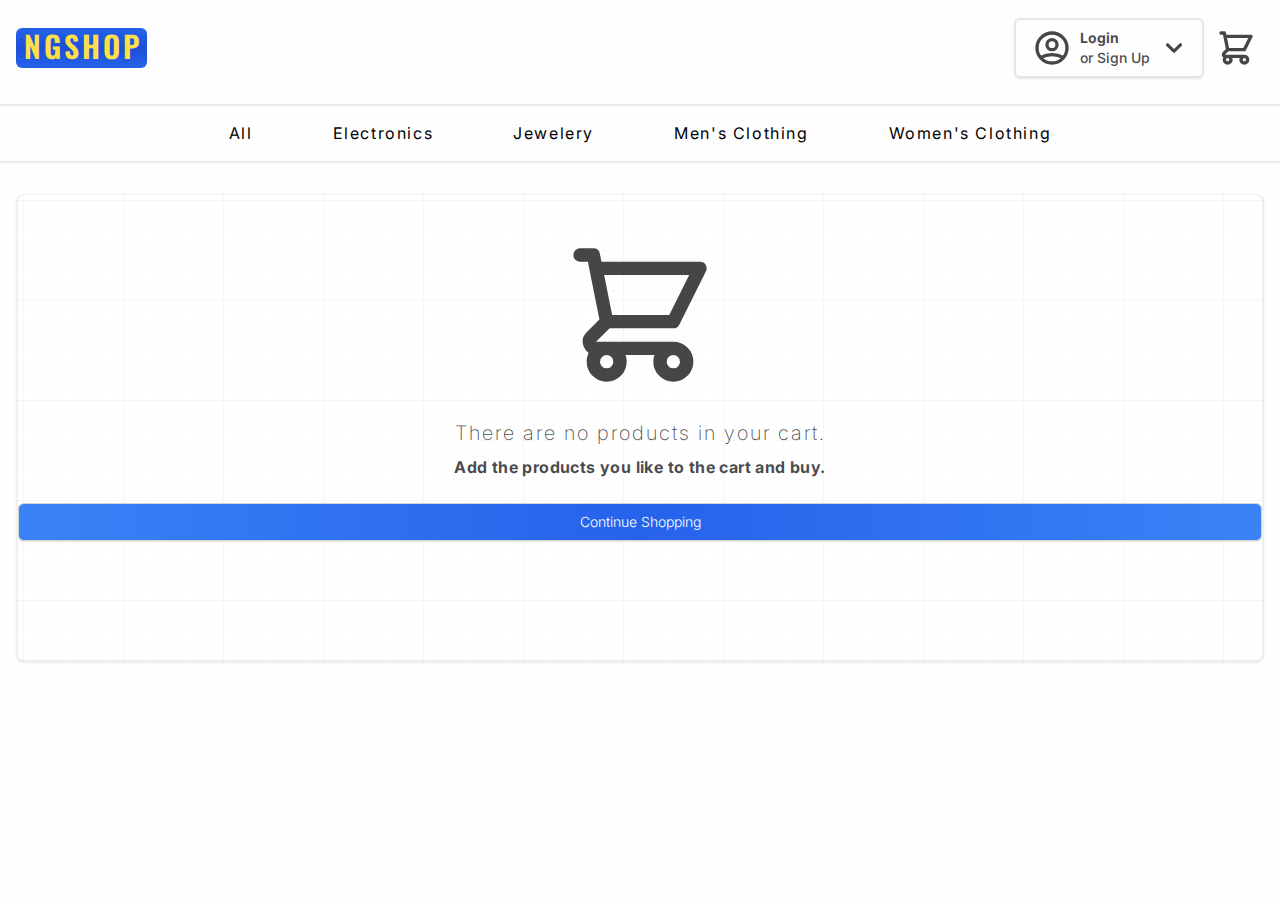
<file: empty-cart.html>
<html lang="en">

<head>
    <meta charset="utf-8">
    <link rel="icon" href="/favicon.ico">
    <meta name="viewport" content="width=device-width,initial-scale=1">
    <meta name="theme-color" content="#000000">
    <meta name="description" content="fake implementation of fatestoreapi">
    <link rel="apple-touch-icon" href="/logo.png">
    <title>,gShop</title>
    <link href="/main.css" rel="stylesheet">
</head>

<body><noscript>You need to enable JavaScript to run this app.</noscript>
    <div id="root">
        <div class="container mx-auto">
            <nav>
                <div class="max-w-7xl mx-auto pt-4 pb-6 px-4">
                    <div class="relative flex items-center justify-between h-16">
                        <div class="absolute inset-y-0 left-0 flex items-center sm:hidden"><button
                                class="inline-flex items-center justify-center p-2" id="headlessui-disclosure-button-2"
                                type="button" aria-expanded="false"><span class="sr-only">Open main menu</span><svg
                                    xmlns="http://www.w3.org/2000/svg" fill="none" viewBox="0 0 24 24" stroke-width="2"
                                    stroke="currentColor" aria-hidden="true" class="block h-9 w-9">
                                    <path stroke-linecap="round" stroke-linejoin="round" d="M4 6h16M4 12h16M4 18h16">
                                    </path>
                                </svg></button></div>
                        <div class="flex-1 flex items-center justify-center sm:items-stretch sm:justify-start">
                            <div class="styles_logo"><a class="styles_link" href="/">
                                    <div class="styles_logoBox">
                                        <h1 class="styles_logoText">NGSHOP</h1>
                                    </div>
                                </a></div>
                            <div class="hidden sm:block sm:ml-6"></div>
                        </div>
                        <div class="inset-y-0 right-0 flex items-center pr-2 sm:static sm:inset-auto sm:ml-6 sm:pr-0">
                            <div class="ml-3 relative hidden sm:block">
                                <div class="justify-content-center mx-auto text-center">
                                    <div class="styles_menu">
                                        <div><button class="styles_menuButton" id="headlessui-menu-button-1"
                                                type="button" aria-haspopup="true" aria-expanded="false"><svg
                                                    xmlns="http://www.w3.org/2000/svg" fill="none" viewBox="0 0 24 24"
                                                    stroke-width="2" stroke="currentColor" aria-hidden="true"
                                                    class="styles_userCircleIcon">
                                                    <path stroke-linecap="round" stroke-linejoin="round"
                                                        d="M5.121 17.804A13.937 13.937 0 0112 16c2.5 0 4.847.655 6.879 1.804M15 10a3 3 0 11-6 0 3 3 0 016 0zm6 2a9 9 0 11-18 0 9 9 0 0118 0z">
                                                    </path>
                                                </svg>
                                                <div class="flex flex-col">
                                                    <div class="text-left"><strong>Login</strong></div>
                                                    <div>or Sign Up</div>
                                                </div><svg xmlns="http://www.w3.org/2000/svg" viewBox="0 0 20 20"
                                                    fill="currentColor" aria-hidden="true"
                                                    class="styles_chevronDownIcon">
                                                    <path fill-rule="evenodd"
                                                        d="M5.293 7.293a1 1 0 011.414 0L10 10.586l3.293-3.293a1 1 0 111.414 1.414l-4 4a1 1 0 01-1.414 0l-4-4a1 1 0 010-1.414z"
                                                        clip-rule="evenodd"></path>
                                                </svg>
                                            </button></div>
                                    </div>
                                </div>
                            </div>
                            <div class="ml-3 relative">
                                <div class="justify-content-center mx-auto text-center">
                                    <div class="styles_cartMenu"><a class="styles_cartButton"
                                            href="/cart"><svg xmlns="http://www.w3.org/2000/svg" fill="none"
                                                viewBox="0 0 24 24" stroke-width="2" stroke="currentColor"
                                                aria-hidden="true" class="styles_cartIcon">
                                                <path stroke-linecap="round" stroke-linejoin="round"
                                                    d="M3 3h2l.4 2M7 13h10l4-8H5.4M7 13L5.4 5M7 13l-2.293 2.293c-.63.63-.184 1.707.707 1.707H17m0 0a2 2 0 100 4 2 2 0 000-4zm-8 2a2 2 0 11-4 0 2 2 0 014 0z">
                                                </path>
                                            </svg>
                                            <div class="flex flex-col self-center"></div>
                                        </a></div>
                                </div>
                            </div>
                        </div>
                    </div>
                </div>
            </nav>
            <div class="bg-zinc-900/10 mx-auto h-[1.1px] shadow-sm shadow-zinc-900/10 px-12"></div>
            <nav class="styles_categoryNav">
                <div><a class="styles_categoryLink" href="/">
                        <h1 class="truncate">All</h1>
                    </a></div>
                <div><a class="styles_categoryLink" href="/electronics">
                        <h1 class="truncate">Electronics</h1>
                    </a></div>
                <div><a class="styles_categoryLink" href="/jewelery">
                        <h1 class="truncate">Jewelery</h1>
                    </a></div>
                <div><a class="styles_categoryLink" href="/men's clothing">
                        <h1 class="truncate">Men's Clothing</h1>
                    </a></div>
                <div><a class="styles_categoryLink" href="/women's clothing">
                        <h1 class="truncate">Women's Clothing</h1>
                    </a></div>
            </nav>
            <div class="bg-zinc-900/10 mx-auto h-[1px] shadow-sm shadow-zinc-900/10 px-12"></div>
            <div class="container mx-auto">
                <div>
                    <div class="flex flex-wrap max-w-7xl mx-auto my-4">
                        <div class="w-full sm:w-2/2 md:w-2/2 xl:w-5/5 p-4 h-[500px] my-auto">
                            <div class="styles_cardBg"><svg xmlns="http://www.w3.org/2000/svg" fill="none"
                                    viewBox="0 0 24 24" stroke-width="2" stroke="currentColor" aria-hidden="true"
                                    class="h-40 w-40 mx-auto mt-10">
                                    <path stroke-linecap="round" stroke-linejoin="round"
                                        d="M3 3h2l.4 2M7 13h10l4-8H5.4M7 13L5.4 5M7 13l-2.293 2.293c-.63.63-.184 1.707.707 1.707H17m0 0a2 2 0 100 4 2 2 0 000-4zm-8 2a2 2 0 11-4 0 2 2 0 014 0z">
                                    </path>
                                </svg>
                                <p class="text-xl font-extralight tracking-widest text-center pt-6">There are no
                                    products in your cart.</p>
                                <p class="text-center mt-2 font-bold tracking-wide">Add the products you like to the
                                    cart and buy.</p><a href="/">
                                    <div class="styles_continueButton"><button class="styles_button">
                                            <div class="flex flex-col self-center"><span
                                                    class="styles_buttonText">Continue Shopping</span></div>
                                        </button></div>
                                </a>
                            </div>
                        </div>
                    </div>
                </div>
            </div>
        </div>
    </div>
</body>

</html>
</file>
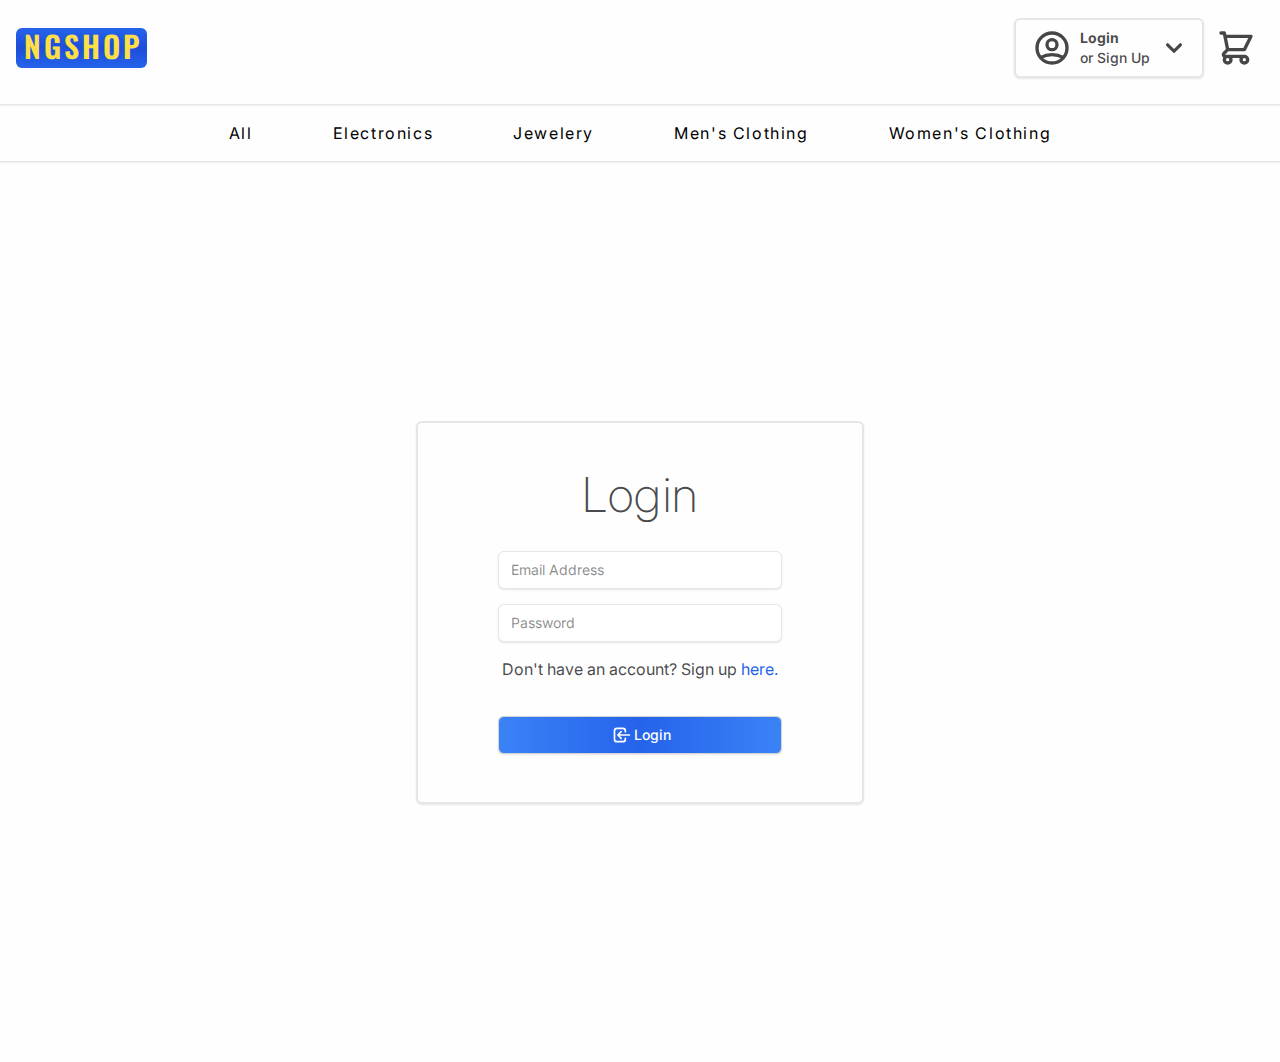
<file: login.html>
<html lang="en">

<head>
    <meta charset="utf-8">
    <link rel="icon" href="/favicon.ico">
    <meta name="viewport" content="width=device-width,initial-scale=1">
    <meta name="theme-color" content="#000000">
    <meta name="description" content="fake implementation of fatestoreapi">
    <link rel="apple-touch-icon" href="/logo.png">
    <title>ngshop</title>
    <link href="/main.css" rel="stylesheet">
</head>

<body><noscript>You need to enable JavaScript to run this app.</noscript>
    <div id="root">
        <div class="container mx-auto">
            <nav>
                <div class="max-w-7xl mx-auto pt-4 pb-6 px-4">
                    <div class="relative flex items-center justify-between h-16">
                        <div class="absolute inset-y-0 left-0 flex items-center sm:hidden"><button
                                class="inline-flex items-center justify-center p-2" id="headlessui-disclosure-button-2"
                                type="button" aria-expanded="false"><span class="sr-only">Open main menu</span><svg
                                    xmlns="http://www.w3.org/2000/svg" fill="none" viewBox="0 0 24 24" stroke-width="2"
                                    stroke="currentColor" aria-hidden="true" class="block h-9 w-9">
                                    <path stroke-linecap="round" stroke-linejoin="round" d="M4 6h16M4 12h16M4 18h16">
                                    </path>
                                </svg></button></div>
                        <div class="flex-1 flex items-center justify-center sm:items-stretch sm:justify-start">
                            <div class="styles_logo"><a class="styles_link" href="/">
                                    <div class="styles_logoBox">
                                        <h1 class="styles_logoText">NGSHOP</h1>
                                    </div>
                                </a></div>
                            <div class="hidden sm:block sm:ml-6"></div>
                        </div>
                        <div class="inset-y-0 right-0 flex items-center pr-2 sm:static sm:inset-auto sm:ml-6 sm:pr-0">
                            <div class="ml-3 relative hidden sm:block">
                                <div class="justify-content-center mx-auto text-center">
                                    <div class="styles_menu">
                                        <div><button class="styles_menuButton" id="headlessui-menu-button-1"
                                                type="button" aria-haspopup="true" aria-expanded="false"><svg
                                                    xmlns="http://www.w3.org/2000/svg" fill="none" viewBox="0 0 24 24"
                                                    stroke-width="2" stroke="currentColor" aria-hidden="true"
                                                    class="styles_userCircleIcon">
                                                    <path stroke-linecap="round" stroke-linejoin="round"
                                                        d="M5.121 17.804A13.937 13.937 0 0112 16c2.5 0 4.847.655 6.879 1.804M15 10a3 3 0 11-6 0 3 3 0 016 0zm6 2a9 9 0 11-18 0 9 9 0 0118 0z">
                                                    </path>
                                                </svg>
                                                <div class="flex flex-col">
                                                    <div class="text-left"><strong>Login</strong></div>
                                                    <div>or Sign Up</div>
                                                </div><svg xmlns="http://www.w3.org/2000/svg" viewBox="0 0 20 20"
                                                    fill="currentColor" aria-hidden="true"
                                                    class="styles_chevronDownIcon">
                                                    <path fill-rule="evenodd"
                                                        d="M5.293 7.293a1 1 0 011.414 0L10 10.586l3.293-3.293a1 1 0 111.414 1.414l-4 4a1 1 0 01-1.414 0l-4-4a1 1 0 010-1.414z"
                                                        clip-rule="evenodd"></path>
                                                </svg>
                                            </button></div>
                                    </div>
                                </div>
                            </div>
                            <div class="ml-3 relative">
                                <div class="justify-content-center mx-auto text-center">
                                    <div class="styles_cartMenu"><a class="styles_cartButton"
                                            href="/cart"><svg xmlns="http://www.w3.org/2000/svg" fill="none"
                                                viewBox="0 0 24 24" stroke-width="2" stroke="currentColor"
                                                aria-hidden="true" class="styles_cartIcon">
                                                <path stroke-linecap="round" stroke-linejoin="round"
                                                    d="M3 3h2l.4 2M7 13h10l4-8H5.4M7 13L5.4 5M7 13l-2.293 2.293c-.63.63-.184 1.707.707 1.707H17m0 0a2 2 0 100 4 2 2 0 000-4zm-8 2a2 2 0 11-4 0 2 2 0 014 0z">
                                                </path>
                                            </svg>
                                            <div class="flex flex-col self-center"></div>
                                        </a></div>
                                </div>
                            </div>
                        </div>
                    </div>
                </div>
            </nav>
            <div class="bg-zinc-900/10 mx-auto h-[1.1px] shadow-sm shadow-zinc-900/10 px-12"></div>
            <nav class="styles_categoryNav">
                <div><a class="styles_categoryLink" href="/">
                        <h1 class="truncate">All</h1>
                    </a></div>
                <div><a class="styles_categoryLink" href="/electronics">
                        <h1 class="truncate">Electronics</h1>
                    </a></div>
                <div><a class="styles_categoryLink" href="/jewelery">
                        <h1 class="truncate">Jewelery</h1>
                    </a></div>
                <div><a class="styles_categoryLink" href="/men's clothing">
                        <h1 class="truncate">Men's Clothing</h1>
                    </a></div>
                <div><a class="styles_categoryLink" href="/women's clothing">
                        <h1 class="truncate">Women's Clothing</h1>
                    </a></div>
            </nav>
            <div class="bg-zinc-900/10 mx-auto h-[1px] shadow-sm shadow-zinc-900/10 px-12"></div>
            <div class="container mx-auto">
                <div class="styles_formGroupContainer">
                    <div class="styles_formGroup">
                        <div>
                            <h2 class="styles_title">Login</h2>
                        </div>
                        <form autocomplete="off" class="styles_signInForm">
                            <div class="styles_inputGroup">
                                <div><label class="sr-only">Email</label><input type="email" name="email" class="styles_input"
                                        placeholder="Email Address" required></div>
                                <div><label class="sr-only">Password</label><input type="Password" name="password" required
                                        class="styles_input" placeholder="Password"></div>
                                <div class="styles_linkBox">
                                    <div class="styles_linkDiv"><span>Don't have an account? Sign up <a
                                                class="text-blue-600 hover:underline" href="/signup"> here.</a></span>
                                    </div>
                                </div>
                                <div class="text-center"><button type="submit" class="styles_button"><svg
                                            xmlns="http://www.w3.org/2000/svg" fill="none" viewBox="0 0 24 24"
                                            stroke-width="2" stroke="currentColor" aria-hidden="true"
                                            class="my-auto h-5 w-6" aria1-hidden="true">
                                            <path stroke-linecap="round" stroke-linejoin="round"
                                                d="M11 16l-4-4m0 0l4-4m-4 4h14m-5 4v1a3 3 0 01-3 3H6a3 3 0 01-3-3V7a3 3 0 013-3h7a3 3 0 013 3v1">
                                            </path>
                                        </svg>Login</button></div>
                            </div>
                        </form>
                    </div>
                </div>
            </div>
        </div>
    </div>
</body>

</html>
</file>
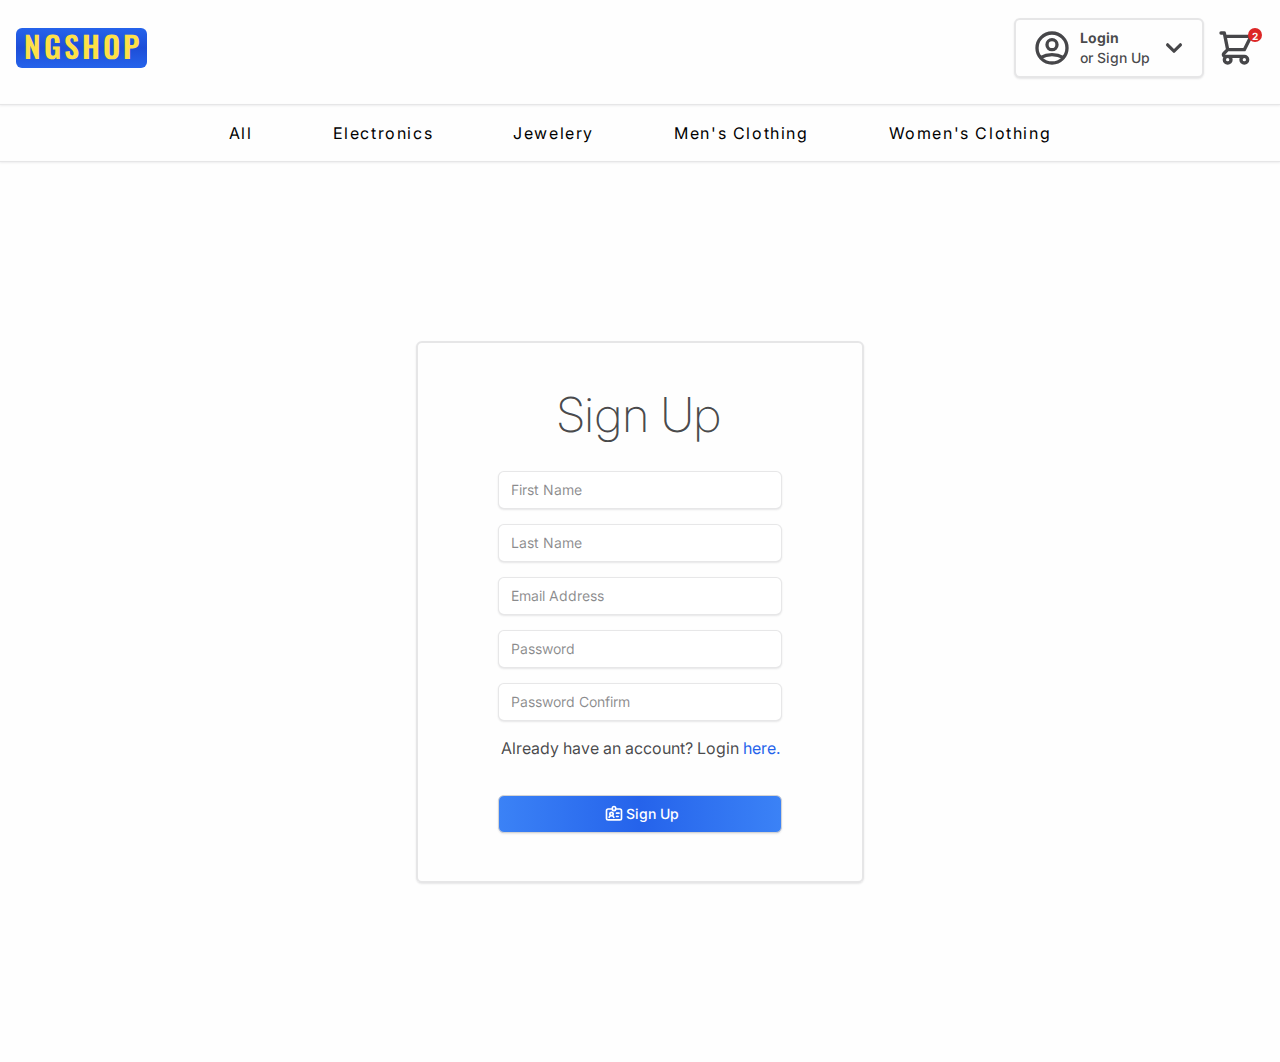
<file: signup.html>
<html lang="en">

<head>
    <meta charset="utf-8">
    <link rel="icon" href="/favicon.ico">
    <meta name="viewport" content="width=device-width,initial-scale=1">
    <meta name="theme-color" content="#000000">
    <meta name="description" content="fake implementation of fatestoreapi">
    <link rel="apple-touch-icon" href="/logo.png">
    <title>ngShop</title>
    <link href="/main.css" rel="stylesheet">
</head>

<body><noscript>You need to enable JavaScript to run this app.</noscript>
    <div id="root">
        <div class="container mx-auto">
            <nav>
                <div class="max-w-7xl mx-auto pt-4 pb-6 px-4">
                    <div class="relative flex items-center justify-between h-16">
                        <div class="absolute inset-y-0 left-0 flex items-center sm:hidden"><button
                                class="inline-flex items-center justify-center p-2" id="headlessui-disclosure-button-2"
                                type="button" aria-expanded="false"><span class="sr-only">Open main menu</span><svg
                                    xmlns="http://www.w3.org/2000/svg" fill="none" viewBox="0 0 24 24" stroke-width="2"
                                    stroke="currentColor" aria-hidden="true" class="block h-9 w-9">
                                    <path stroke-linecap="round" stroke-linejoin="round" d="M4 6h16M4 12h16M4 18h16">
                                    </path>
                                </svg></button></div>
                        <div class="flex-1 flex items-center justify-center sm:items-stretch sm:justify-start">
                            <div class="styles_logo"><a class="styles_link" href="/">
                                    <div class="styles_logoBox">
                                        <h1 class="styles_logoText">NGSHOP</h1>
                                    </div>
                                </a></div>
                            <div class="hidden sm:block sm:ml-6"></div>
                        </div>
                        <div class="inset-y-0 right-0 flex items-center pr-2 sm:static sm:inset-auto sm:ml-6 sm:pr-0">
                            <div class="ml-3 relative hidden sm:block">
                                <div class="justify-content-center mx-auto text-center">
                                    <div class="styles_menu">
                                        <div><button class="styles_menuButton" id="headlessui-menu-button-1"
                                                type="button" aria-haspopup="true" aria-expanded="false"><svg
                                                    xmlns="http://www.w3.org/2000/svg" fill="none" viewBox="0 0 24 24"
                                                    stroke-width="2" stroke="currentColor" aria-hidden="true"
                                                    class="styles_userCircleIcon">
                                                    <path stroke-linecap="round" stroke-linejoin="round"
                                                        d="M5.121 17.804A13.937 13.937 0 0112 16c2.5 0 4.847.655 6.879 1.804M15 10a3 3 0 11-6 0 3 3 0 016 0zm6 2a9 9 0 11-18 0 9 9 0 0118 0z">
                                                    </path>
                                                </svg>
                                                <div class="flex flex-col">
                                                    <div class="text-left"><strong>Login</strong></div>
                                                    <div>or Sign Up</div>
                                                </div><svg xmlns="http://www.w3.org/2000/svg" viewBox="0 0 20 20"
                                                    fill="currentColor" aria-hidden="true"
                                                    class="styles_chevronDownIcon">
                                                    <path fill-rule="evenodd"
                                                        d="M5.293 7.293a1 1 0 011.414 0L10 10.586l3.293-3.293a1 1 0 111.414 1.414l-4 4a1 1 0 01-1.414 0l-4-4a1 1 0 010-1.414z"
                                                        clip-rule="evenodd"></path>
                                                </svg>
                                            </button></div>
                                    </div>
                                </div>
                            </div>
                            <div class="ml-3 relative">
                                <div class="justify-content-center mx-auto text-center">
                                    <div class="styles_cartMenu"><a class="styles_cartButton"
                                            href="/cart.html"><svg xmlns="http://www.w3.org/2000/svg" fill="none"
                                                viewBox="0 0 24 24" stroke-width="2" stroke="currentColor"
                                                aria-hidden="true" class="styles_cartIcon">
                                                <path stroke-linecap="round" stroke-linejoin="round"
                                                    d="M3 3h2l.4 2M7 13h10l4-8H5.4M7 13L5.4 5M7 13l-2.293 2.293c-.63.63-.184 1.707.707 1.707H17m0 0a2 2 0 100 4 2 2 0 000-4zm-8 2a2 2 0 11-4 0 2 2 0 014 0z">
                                                </path>
                                            </svg>
                                            <div class="flex flex-col self-center"><span
                                                    class="styles_cartCount">2</span></div>
                                        </a></div>
                                </div>
                            </div>
                        </div>
                    </div>
                </div>
            </nav>
            <div class="bg-zinc-900/10 mx-auto h-[1.1px] shadow-sm shadow-zinc-900/10 px-12"></div>
            <nav class="styles_categoryNav">
                <div><a class="styles_categoryLink" href="/">
                        <h1 class="truncate">All</h1>
                    </a></div>
                <div><a class="styles_categoryLink" href="/electronics">
                        <h1 class="truncate">Electronics</h1>
                    </a></div>
                <div><a class="styles_categoryLink" href="/jewelery">
                        <h1 class="truncate">Jewelery</h1>
                    </a></div>
                <div><a class="styles_categoryLink" href="/men's clothing">
                        <h1 class="truncate">Men's Clothing</h1>
                    </a></div>
                <div><a class="styles_categoryLink" href="/women's clothing">
                        <h1 class="truncate">Women's Clothing</h1>
                    </a></div>
            </nav>
            <div class="bg-zinc-900/10 mx-auto h-[1px] shadow-sm shadow-zinc-900/10 px-12"></div>
            <div class="container mx-auto">
                <div class="styles_formGroupContainer">
                    <div class="styles_formGroup">
                        <div>
                            <h2 class="styles_title">Sign Up</h2>
                        </div>
                        <form autocomplete="off" class="styles_signUpForm">
                            <div class="styles_inputGroup">
                                <div><label class="sr-only">First Name</label><input type="text"
                                        class="styles_input" name="firstName" placeholder="First Name" value="">
                                </div>
                                <div><label class="sr-only">Last Name</label><input type="text"
                                        class="styles_input" name="lastName" placeholder="Last Name" value="">
                                </div>
                                <div><label class="sr-only">Email</label><input type="email" class="styles_input"
                                        name="email" placeholder="Email Address" value=""></div>
                                <div><label class="sr-only">Password</label><input type="Password"
                                        class="styles_input" name="password" placeholder="Password" value="">
                                </div>
                                <div><label class="sr-only">Password Confirm</label><input type="Password"
                                        class="styles_input" name="passwordConfirm"
                                        placeholder="Password Confirm" value=""></div>
                                <div class="styles_linkBox">
                                    <div class="styles_linkDiv"><span>Already have an account? Login <a
                                                class="text-blue-600 hover:underline" href="/signin"> here.</a></span>
                                    </div>
                                </div>
                                <div class="text-center"><button type="submit" class="styles_button"><svg
                                            xmlns="http://www.w3.org/2000/svg" fill="none" viewBox="0 0 24 24"
                                            stroke-width="2" stroke="currentColor" aria-hidden="true"
                                            class="my-auto h-5 w-6" aria1-hidden="true">
                                            <path stroke-linecap="round" stroke-linejoin="round"
                                                d="M10 6H5a2 2 0 00-2 2v9a2 2 0 002 2h14a2 2 0 002-2V8a2 2 0 00-2-2h-5m-4 0V5a2 2 0 114 0v1m-4 0a2 2 0 104 0m-5 8a2 2 0 100-4 2 2 0 000 4zm0 0c1.306 0 2.417.835 2.83 2M9 14a3.001 3.001 0 00-2.83 2M15 11h3m-3 4h2">
                                            </path>
                                        </svg>Sign Up</button></div>
                            </div>
                        </form>
                    </div>
                </div>
            </div>
        </div>
    </div>
</body>

</html>
</file>
<file: main.css>
@import url(https://fonts.googleapis.com/css2?family=Inter:wght@100;200;300;400;500;600;700;800;900&display=swap);@import url(https://fonts.googleapis.com/css2?family=Oswald:wght@700&display=swap); /*
! tailwindcss v3.0.23 | MIT License | https://tailwindcss.com
*/
*,:after,:before {
    border: 0 solid #e5e7eb;
    box-sizing: border-box
}

:after,:before {
    --tw-content: ""
}

html {
    -webkit-text-size-adjust: 100%;
    font-family: ui-sans-serif,system-ui,-apple-system,BlinkMacSystemFont,Segoe UI,Roboto,Helvetica Neue,Arial,Noto Sans,sans-serif,Apple Color Emoji,Segoe UI Emoji,Segoe UI Symbol,Noto Color Emoji;
    line-height: 1.5;
    tab-size: 4
}

body {
    line-height: inherit;
    margin: 0
}

hr {
    border-top-width: 1px;
    color: inherit;
    height: 0
}

abbr:where([title]) {
    -webkit-text-decoration: underline dotted;
    text-decoration: underline dotted
}

h1,h2,h3,h4,h5,h6 {
    font-size: inherit;
    font-weight: inherit
}

a {
    color: inherit;
    text-decoration: inherit
}

b,strong {
    font-weight: bolder
}

code,kbd,pre,samp {
    font-family: ui-monospace,SFMono-Regular,Menlo,Monaco,Consolas,Liberation Mono,Courier New,monospace;
    font-size: 1em
}

small {
    font-size: 80%
}

sub,sup {
    font-size: 75%;
    line-height: 0;
    position: relative;
    vertical-align: baseline
}

sub {
    bottom: -.25em
}

sup {
    top: -.5em
}

table {
    border-collapse: collapse;
    border-color: inherit;
    text-indent: 0
}

button,input,optgroup,select,textarea {
    color: inherit;
    font-family: inherit;
    font-size: 100%;
    line-height: inherit;
    margin: 0;
    padding: 0
}

button,select {
    text-transform: none
}

[type=button],[type=reset],[type=submit],button {
    -webkit-appearance: button;
    background-color: transparent;
    background-image: none
}

:-moz-focusring {
    outline: auto
}

:-moz-ui-invalid {
    box-shadow: none
}

progress {
    vertical-align: baseline
}

::-webkit-inner-spin-button,::-webkit-outer-spin-button {
    height: auto
}

[type=search] {
    -webkit-appearance: textfield;
    outline-offset: -2px
}

::-webkit-search-decoration {
    -webkit-appearance: none
}

::-webkit-file-upload-button {
    -webkit-appearance: button;
    font: inherit
}

summary {
    display: list-item
}

blockquote,dd,dl,figure,h1,h2,h3,h4,h5,h6,hr,p,pre {
    margin: 0
}

fieldset {
    margin: 0
}

fieldset,legend {
    padding: 0
}

menu,ol,ul {
    list-style: none;
    margin: 0;
    padding: 0
}

textarea {
    resize: vertical
}

input::-webkit-input-placeholder,textarea::-webkit-input-placeholder {
    color: #9ca3af;
    opacity: 1
}

input:-ms-input-placeholder,textarea:-ms-input-placeholder {
    color: #9ca3af;
    opacity: 1
}

input::placeholder,textarea::placeholder {
    color: #9ca3af;
    opacity: 1
}

[role=button],button {
    cursor: pointer
}

:disabled {
    cursor: default
}

audio,canvas,embed,iframe,img,object,svg,video {
    display: block;
    vertical-align: middle
}

img,video {
    height: auto;
    max-width: 100%
}

[hidden] {
    display: none
}

*,:after,:before {
    --tw-translate-x: 0;
    --tw-translate-y: 0;
    --tw-rotate: 0;
    --tw-skew-x: 0;
    --tw-skew-y: 0;
    --tw-scale-x: 1;
    --tw-scale-y: 1;
    --tw-pan-x: ;
    --tw-pan-y: ;
    --tw-pinch-zoom: ;
    --tw-scroll-snap-strictness: proximity;
    --tw-ordinal: ;
    --tw-slashed-zero: ;
    --tw-numeric-figure: ;
    --tw-numeric-spacing: ;
    --tw-numeric-fraction: ;
    --tw-ring-inset: ;
    --tw-ring-offset-width: 0px;
    --tw-ring-offset-color: #fff;
    --tw-ring-color: rgba(59,130,246,.5);
    --tw-ring-offset-shadow: 0 0 #0000;
    --tw-ring-shadow: 0 0 #0000;
    --tw-shadow: 0 0 #0000;
    --tw-shadow-colored: 0 0 #0000;
    --tw-blur: ;
    --tw-brightness: ;
    --tw-contrast: ;
    --tw-grayscale: ;
    --tw-hue-rotate: ;
    --tw-invert: ;
    --tw-saturate: ;
    --tw-sepia: ;
    --tw-drop-shadow: ;
    --tw-backdrop-blur: ;
    --tw-backdrop-brightness: ;
    --tw-backdrop-contrast: ;
    --tw-backdrop-grayscale: ;
    --tw-backdrop-hue-rotate: ;
    --tw-backdrop-invert: ;
    --tw-backdrop-opacity: ;
    --tw-backdrop-saturate: ;
    --tw-backdrop-sepia:
}

.container {
    width: 100%
}

@media (min-width: 640px) {
    .container {
        max-width:640px
    }
}

@media (min-width: 768px) {
    .container {
        max-width:768px
    }
}

@media (min-width: 1024px) {
    .container {
        max-width:1024px
    }
}

@media (min-width: 1280px) {
    .container {
        max-width:1280px
    }
}

@media (min-width: 1536px) {
    .container {
        max-width:1536px
    }
}

.sr-only {
    clip: rect(0,0,0,0);
    border-width: 0;
    height: 1px;
    margin: -1px;
    overflow: hidden;
    padding: 0;
    white-space: nowrap;
    width: 1px
}

.absolute,.sr-only {
    position: absolute
}

.relative {
    position: relative
}

.inset-y-0 {
    bottom: 0;
    top: 0
}

.left-0 {
    left: 0
}

.right-0 {
    right: 0
}

.m-4 {
    margin: 1rem
}

.mx-auto {
    margin-left: auto;
    margin-right: auto
}

.my-auto {
    margin-bottom: auto;
    margin-top: auto
}

.my-4 {
    margin-bottom: 1rem;
    margin-top: 1rem
}

.my-2 {
    margin-bottom: .5rem;
    margin-top: .5rem
}

.mr-2 {
    margin-right: .5rem
}

.ml-1 {
    margin-left: .25rem
}

.mt-0\.5 {
    margin-top: .125rem
}

.mt-0 {
    margin-top: 0
}

.ml-3 {
    margin-left: .75rem
}

.mt-10 {
    margin-top: 2.5rem
}

.mt-2 {
    margin-top: .5rem
}

.ml-2 {
    margin-left: .5rem
}

.mt-auto {
    margin-top: auto
}

.mb-4 {
    margin-bottom: 1rem
}

.ml-auto {
    margin-left: auto
}

.mb-1 {
    margin-bottom: .25rem
}

.block {
    display: block
}

.inline-block {
    display: inline-block
}

.flex {
    display: flex
}

.inline-flex {
    display: inline-flex
}

.hidden {
    display: none
}

.h-5 {
    height: 1.25rem
}

.h-16 {
    height: 4rem
}

.h-9 {
    height: 2.25rem
}

.h-\[1\.1px\] {
    height: 1.1px
}

.h-\[1px\] {
    height: 1px
}

.h-\[500px\] {
    height: 500px
}

.h-40 {
    height: 10rem
}

.h-48 {
    height: 12rem
}

.h-full {
    height: 100%
}

.w-5 {
    width: 1.25rem
}

.w-9 {
    width: 2.25rem
}

.w-full {
    width: 100%
}

.w-40 {
    width: 10rem
}

.w-32 {
    width: 8rem
}

.w-6 {
    width: 1.5rem
}

.max-w-7xl {
    max-width: 80rem
}

.flex-1 {
    flex: 1 1
}

.scale-95 {
    --tw-scale-x: .95;
    --tw-scale-y: .95
}

.scale-100,.scale-95 {
    -webkit-transform: translate(var(--tw-translate-x),var(--tw-translate-y)) rotate(var(--tw-rotate)) skewX(var(--tw-skew-x)) skewY(var(--tw-skew-y)) scaleX(var(--tw-scale-x)) scaleY(var(--tw-scale-y));
    transform: translate(var(--tw-translate-x),var(--tw-translate-y)) rotate(var(--tw-rotate)) skewX(var(--tw-skew-x)) skewY(var(--tw-skew-y)) scaleX(var(--tw-scale-x)) scaleY(var(--tw-scale-y))
}

.scale-100 {
    --tw-scale-x: 1;
    --tw-scale-y: 1
}

.transform {
    -webkit-transform: translate(var(--tw-translate-x),var(--tw-translate-y)) rotate(var(--tw-rotate)) skewX(var(--tw-skew-x)) skewY(var(--tw-skew-y)) scaleX(var(--tw-scale-x)) scaleY(var(--tw-scale-y));
    transform: translate(var(--tw-translate-x),var(--tw-translate-y)) rotate(var(--tw-rotate)) skewX(var(--tw-skew-x)) skewY(var(--tw-skew-y)) scaleX(var(--tw-scale-x)) scaleY(var(--tw-scale-y))
}

.flex-row {
    flex-direction: row
}

.flex-col {
    flex-direction: column
}

.flex-wrap {
    flex-wrap: wrap
}

.items-center {
    align-items: center
}

.justify-center {
    justify-content: center
}

.justify-between {
    justify-content: space-between
}

.self-center {
    align-self: center
}

.truncate {
    overflow: hidden;
    text-overflow: ellipsis;
    white-space: nowrap
}

.border-b-2 {
    border-bottom-width: 2px
}

.border-zinc-900\/10 {
    border-color: rgba(24,24,27,.1)
}

.bg-zinc-900\/10 {
    background-color: rgba(24,24,27,.1)
}

.bg-zinc-400\/10 {
    background-color: hsla(240,5%,65%,.1)
}

.object-contain {
    object-fit: contain
}

.p-2 {
    padding: .5rem
}

.p-4 {
    padding: 1rem
}

.px-4 {
    padding-left: 1rem;
    padding-right: 1rem
}

.px-12 {
    padding-left: 3rem;
    padding-right: 3rem
}

.px-2 {
    padding-left: .5rem;
    padding-right: .5rem
}

.py-2 {
    padding-bottom: .5rem;
    padding-top: .5rem
}

.pt-4 {
    padding-top: 1rem
}

.pb-6 {
    padding-bottom: 1.5rem
}

.pr-2 {
    padding-right: .5rem
}

.pt-6 {
    padding-top: 1.5rem
}

.text-left {
    text-align: left
}

.text-center {
    text-align: center
}

.align-middle {
    vertical-align: middle
}

.text-xs {
    font-size: .75rem;
    line-height: 1rem
}

.text-xl {
    font-size: 1.25rem;
    line-height: 1.75rem
}

.text-sm {
    font-size: .875rem;
    line-height: 1.25rem
}

.text-2xl {
    font-size: 1.5rem;
    line-height: 2rem
}

.font-light {
    font-weight: 300
}

.font-extralight {
    font-weight: 200
}

.font-bold {
    font-weight: 700
}

.font-semibold {
    font-weight: 600
}

.font-normal {
    font-weight: 400
}

.font-medium {
    font-weight: 500
}

.tracking-widest {
    letter-spacing: .1em
}

.tracking-wide {
    letter-spacing: .025em
}

.tracking-tight {
    letter-spacing: -.025em
}

.text-zinc-900 {
    --tw-text-opacity: 1;
    color: rgb(24 24 27/var(--tw-text-opacity))
}

.text-red-500 {
    --tw-text-opacity: 1;
    color: rgb(239 68 68/var(--tw-text-opacity))
}

.text-gray-900 {
    --tw-text-opacity: 1;
    color: rgb(17 24 39/var(--tw-text-opacity))
}

.text-zinc-900\/80 {
    color: rgba(24,24,27,.8)
}

.text-blue-600 {
    --tw-text-opacity: 1;
    color: rgb(37 99 235/var(--tw-text-opacity))
}

.opacity-0 {
    opacity: 0
}

.opacity-100 {
    opacity: 1
}

.shadow-sm {
    --tw-shadow: 0 1px 2px 0 rgba(0,0,0,.05);
    --tw-shadow-colored: 0 1px 2px 0 var(--tw-shadow-color);
    box-shadow: 0 0 #0000,0 0 #0000,var(--tw-shadow);
    box-shadow: var(--tw-ring-offset-shadow,0 0 #0000),var(--tw-ring-shadow,0 0 #0000),var(--tw-shadow)
}

.shadow-zinc-900\/10 {
    --tw-shadow-color: rgba(24,24,27,.1);
    --tw-shadow: var(--tw-shadow-colored)
}

.filter {
    -webkit-filter: var(--tw-blur) var(--tw-brightness) var(--tw-contrast) var(--tw-grayscale) var(--tw-hue-rotate) var(--tw-invert) var(--tw-saturate) var(--tw-sepia) var(--tw-drop-shadow);
    filter: var(--tw-blur) var(--tw-brightness) var(--tw-contrast) var(--tw-grayscale) var(--tw-hue-rotate) var(--tw-invert) var(--tw-saturate) var(--tw-sepia) var(--tw-drop-shadow)
}

.transition {
    transition-duration: .15s;
    transition-property: color,background-color,border-color,fill,stroke,opacity,box-shadow,-webkit-text-decoration-color,-webkit-transform,-webkit-filter,-webkit-backdrop-filter;
    transition-property: color,background-color,border-color,text-decoration-color,fill,stroke,opacity,box-shadow,transform,filter,backdrop-filter;
    transition-property: color,background-color,border-color,text-decoration-color,fill,stroke,opacity,box-shadow,transform,filter,backdrop-filter,-webkit-text-decoration-color,-webkit-transform,-webkit-filter,-webkit-backdrop-filter;
    transition-timing-function: cubic-bezier(.4,0,.2,1)
}

.duration-100 {
    transition-duration: .1s
}

.duration-75 {
    transition-duration: 75ms
}

.ease-out {
    transition-timing-function: cubic-bezier(0,0,.2,1)
}

.ease-in {
    transition-timing-function: cubic-bezier(.4,0,1,1)
}

body {
    background-color: hsla(0,0%,98%,.1);
    color: rgba(24,24,27,.8);
    font-family: Inter,sans-serif
}

.hover\:text-blue-600:hover {
    --tw-text-opacity: 1;
    color: rgb(37 99 235/var(--tw-text-opacity))
}

.hover\:text-red-500:hover {
    --tw-text-opacity: 1;
    color: rgb(239 68 68/var(--tw-text-opacity))
}

.hover\:underline:hover {
    -webkit-text-decoration-line: underline;
    text-decoration-line: underline
}

@media (min-width: 640px) {
    .sm\:static {
        position:static
    }

    .sm\:inset-auto {
        bottom: auto;
        left: auto;
        right: auto;
        top: auto
    }

    .sm\:ml-6 {
        margin-left: 1.5rem
    }

    .sm\:block {
        display: block
    }

    .sm\:hidden {
        display: none
    }

    .sm\:items-stretch {
        align-items: stretch
    }

    .sm\:justify-start {
        justify-content: flex-start
    }

    .sm\:pr-0 {
        padding-right: 0
    }
}

@media (min-width: 1024px) {
    .lg\:w-2\/3 {
        width:66.666667%
    }

    .lg\:py-6 {
        padding-bottom: 1.5rem;
        padding-top: 1.5rem
    }

    .lg\:pl-10 {
        padding-left: 2.5rem
    }
}

@media (min-width: 1280px) {
    .xl\:w-1\/5 {
        width:20%
    }
}

.styles_menu {
    position: relative;
    text-align: left;
    z-index: 40
}

@media (min-width: 1024px) {
    .styles_menu {
        display:inline-block
    }
}

.styles_menuButton {
    --tw-shadow: 0 1px 2px 0 rgba(0,0,0,.05);
    --tw-shadow-colored: 0 1px 2px 0 var(--tw-shadow-color);
    --tw-shadow-color: rgba(24,24,27,.1);
    --tw-shadow: var(--tw-shadow-colored);
    background-color: transparent;
    border-color: rgba(24,24,27,.1);
    border-radius: .375rem;
    border-width: 2px;
    box-shadow: 0 0 #0000,0 0 #0000,var(--tw-shadow);
    box-shadow: var(--tw-ring-offset-shadow,0 0 #0000),var(--tw-ring-shadow,0 0 #0000),var(--tw-shadow);
    color: rgba(24,24,27,.8);
    display: inline-flex;
    font-size: .875rem;
    font-weight: 500;
    justify-content: center;
    line-height: 1.25rem;
    padding: .5rem 1rem;
    width: 100%
}

.styles_menuButton:hover {
    background-color: hsla(240,5%,65%,.1)
}

.styles_userCircleIcon {
    height: 2.5rem;
    margin-bottom: auto;
    margin-right: .5rem;
    margin-top: auto;
    width: 2.5rem
}

.styles_chevronDownIcon {
    height: 2rem;
    margin: auto -.25rem auto .5rem;
    width: 2rem
}

.styles_menuItems {
    margin-top: .5rem;
    position: absolute;
    right: 0;
    -webkit-transform-origin: top right;
    transform-origin: top right;
    width: 100%
}

.styles_menuItems>:not([hidden])~:not([hidden]) {
    --tw-divide-y-reverse: 0;
    border-bottom-width: calc(2px*var(--tw-divide-y-reverse));
    border-color: rgba(24,24,27,.1);
    border-top-width: calc(2px*(1 - var(--tw-divide-y-reverse)))
}

.styles_menuItems {
    --tw-bg-opacity: 1;
    --tw-shadow: 0 4px 6px -1px rgba(0,0,0,.1),0 2px 4px -2px rgba(0,0,0,.1);
    --tw-shadow-colored: 0 4px 6px -1px var(--tw-shadow-color),0 2px 4px -2px var(--tw-shadow-color);
    --tw-shadow-color: rgba(24,24,27,.1);
    --tw-shadow: var(--tw-shadow-colored);
    --tw-ring-offset-shadow: var(--tw-ring-inset) 0 0 0 var(--tw-ring-offset-width) var(--tw-ring-offset-color);
    --tw-ring-shadow: var(--tw-ring-inset) 0 0 0 calc(2px + var(--tw-ring-offset-width)) var(--tw-ring-color);
    --tw-ring-color: rgba(24,24,27,.1);
    background-color: rgb(250 250 250/var(--tw-bg-opacity));
    border-radius: .375rem;
    box-shadow: 0 0 #0000,0 0 #0000,var(--tw-shadow);
    box-shadow: var(--tw-ring-offset-shadow,0 0 #0000),var(--tw-ring-shadow,0 0 #0000),var(--tw-shadow);
    box-shadow: var(--tw-ring-offset-shadow),var(--tw-ring-shadow),0 0 #0000;
    box-shadow: var(--tw-ring-offset-shadow),var(--tw-ring-shadow),var(--tw-shadow,0 0 #0000)
}

.styles_menuItems:focus {
    outline: 2px solid transparent;
    outline-offset: 2px
}

.styles_cartMenu {
    position: relative;
    text-align: left
}

@media (min-width: 1024px) {
    .styles_cartMenu {
        display:inline-block
    }
}

.styles_cartButton {
    background-color: transparent;
    color: rgba(24,24,27,.8);
    display: flex;
    padding-bottom: .5rem;
    padding-right: .5rem;
    padding-top: .5rem
}

.styles_cartIcon {
    height: 2.5rem;
    margin-bottom: auto;
    margin-top: auto;
    position: relative;
    width: 2.5rem
}

.styles_cartCount {
    --tw-bg-opacity: 1;
    --tw-text-opacity: 1;
    background-color: rgb(220 38 38/var(--tw-bg-opacity));
    border-radius: 9999px;
    color: rgb(250 250 250/var(--tw-text-opacity));
    display: flex;
    font-size: 10px;
    font-weight: 700;
    height: 14px;
    justify-content: center;
    left: 2rem;
    padding-top: .5px;
    position: absolute;
    text-align: center;
    top: .5rem;
    width: 14px
}

.styles_nav {
    background-color: transparent;
    display: flex;
    justify-content: space-between;
    padding: 1.5rem;
    z-index: 10
}

.styles_logo {
    align-items: center;
    display: flex;
    flex-shrink: 0
}

.styles_logo .styles_link {
    display: flex;
    flex-direction: row;
    font-size: 1.25rem;
    font-weight: 600;
    letter-spacing: -.025em;
    line-height: 1.75rem
}

.styles_categoryNav {
    background-color: transparent;
    border-radius: .5rem;
    display: flex;
    margin-left: auto;
    margin-right: auto;
    max-width: 80rem;
    overflow-x: auto;
    padding-bottom: .5rem;
    padding-top: .5rem
}

@media (min-width: 640px) {
    .styles_categoryNav {
        justify-content:flex-start
    }
}

@media (min-width: 768px) {
    .styles_categoryNav {
        justify-content:center
    }
}

.styles_categoryLink {
    --tw-text-opacity: 1;
    color: rgb(0 0 0/var(--tw-text-opacity));
    display: flex;
    letter-spacing: .1em;
    margin-left: 0;
    margin-right: 0;
    padding: .5rem 1.5rem;
    -webkit-text-decoration-style: dashed;
    text-decoration-style: dashed
}

.styles_categoryLink:hover {
    text-underline-offset: 5px
}

@media (min-width: 768px) {
    .styles_categoryLink:hover {
        --tw-border-opacity:1;
        border-color: rgb(253 224 71/var(--tw-border-opacity));
        border-left-width: 4px;
        border-right-width: 4px
    }
}

.styles_categoryLink h1 {
    margin-left: 1rem;
    margin-right: 1rem
}

.styles_logoText {
    --tw-text-opacity: 1;
    color: rgb(253 224 71/var(--tw-text-opacity));
    font-family: Oswald,sans-serif;
    font-size: 1.875rem;
    letter-spacing: .1em;
    line-height: 2.25rem;
    margin-bottom: auto;
    margin-left: .5rem;
    margin-top: auto
}

.styles_disclosureButton {
    --tw-bg-opacity: 1;
    align-items: center;
    background-color: rgb(250 250 250/var(--tw-bg-opacity));
    color: rgba(24,24,27,.8);
    display: flex;
    font-size: .875rem;
    font-weight: 500;
    line-height: 1.25rem;
    padding: .5rem;
    width: 100%
}

.styles_disclosureButton:hover {
    background-color: hsla(240,5%,65%,.1)
}

.styles_logoBox {
    --tw-gradient-from: #2563eb;
    --tw-gradient-stops: var(--tw-gradient-from),var(--tw-gradient-to,rgba(37,99,235,0));
    --tw-gradient-to: #2563eb;
    background-image: linear-gradient(to bottom,var(--tw-gradient-stops));
    border-radius: .375rem;
    height: 2.5rem;
    width: 8.2rem
}

@supports (color: rgb(0 0 0/0)) {
    .styles_logoBox {
        --tw-gradient-stops:var(--tw-gradient-from),#1d4ed8,var(--tw-gradient-to,rgba(29,78,216,0))
    }
}

.styles_disclosurePanel {
    --tw-shadow: 0 4px 6px -1px rgba(0,0,0,.1),0 2px 4px -2px rgba(0,0,0,.1);
    --tw-shadow-colored: 0 4px 6px -1px var(--tw-shadow-color),0 2px 4px -2px var(--tw-shadow-color);
    --tw-shadow-color: rgba(24,24,27,.1);
    --tw-shadow: var(--tw-shadow-colored);
    border-color: rgba(24,24,27,.1);
    border-radius: .375rem;
    border-width: 2px;
    box-shadow: 0 0 #0000,0 0 #0000,var(--tw-shadow);
    box-shadow: var(--tw-ring-offset-shadow,0 0 #0000),var(--tw-ring-shadow,0 0 #0000),var(--tw-shadow);
    display: flex;
    flex-direction: column;
    margin-bottom: 1rem;
    margin-left: .5rem;
    margin-right: .5rem
}

@media (min-width: 640px) {
    .styles_disclosurePanel {
        display:none
    }
}

.styles_formGroupContainer {
    align-items: center;
    display: flex;
    justify-content: center;
    min-height: 100%;
    padding: 3rem 1rem
}

@media (min-width: 640px) {
    .styles_formGroupContainer {
        padding-left:1.5rem;
        padding-right: 1.5rem
    }
}

@media (min-width: 1024px) {
    .styles_formGroupContainer {
        padding-left:2rem;
        padding-right: 2rem
    }
}

.styles_formGroup {
    margin-bottom: auto;
    margin-top: auto;
    max-width: 28rem;
    width: 100%
}

.styles_formGroup>:not([hidden])~:not([hidden]) {
    --tw-space-y-reverse: 0;
    margin-bottom: calc(2rem*var(--tw-space-y-reverse));
    margin-top: calc(2rem*(1 - var(--tw-space-y-reverse)))
}

.styles_formGroup {
    --tw-shadow: 0 1px 2px 0 rgba(0,0,0,.05);
    --tw-shadow-colored: 0 1px 2px 0 var(--tw-shadow-color);
    --tw-shadow-color: rgba(24,24,27,.1);
    --tw-shadow: var(--tw-shadow-colored);
    border-color: rgba(24,24,27,.1);
    border-radius: .375rem;
    border-width: 2px;
    box-shadow: 0 0 #0000,0 0 #0000,var(--tw-shadow);
    box-shadow: var(--tw-ring-offset-shadow,0 0 #0000),var(--tw-ring-shadow,0 0 #0000),var(--tw-shadow);
    padding-bottom: 3rem;
    padding-top: 1.5rem
}

.styles_title {
    font-size: 3rem;
    font-weight: 200;
    letter-spacing: .025em;
    line-height: 1;
    margin-top: 1.5rem;
    text-align: center
}

.styles_signInForm {
    margin-top: 2rem
}

.styles_signInForm>:not([hidden])~:not([hidden]) {
    --tw-space-y-reverse: 0;
    margin-bottom: calc(1.5rem*var(--tw-space-y-reverse));
    margin-top: calc(1.5rem*(1 - var(--tw-space-y-reverse)))
}

.styles_signInForm {
    padding-left: 5rem;
    padding-right: 5rem
}

.styles_inputGroup {
    position: relative
}

.styles_inputGroup>:not([hidden])~:not([hidden]) {
    --tw-space-y-reverse: 0;
    margin-bottom: calc(-1px*var(--tw-space-y-reverse));
    margin-top: calc(-1px*(1 - var(--tw-space-y-reverse)))
}

.styles_inputGroup,.styles_input {
    border-radius: .375rem
}

.styles_input {
    -webkit-appearance: none;
    appearance: none;
    border-color: rgba(24,24,27,.1);
    border-width: 1px;
    display: block;
    margin-bottom: 1.25rem;
    padding: .5rem .75rem;
    position: relative;
    width: 100%
}

.styles_input::-webkit-input-placeholder {
    color: rgba(24,24,27,.5)
}

.styles_input:-ms-input-placeholder {
    color: rgba(24,24,27,.5)
}

.styles_input::placeholder {
    color: rgba(24,24,27,.5)
}

.styles_input {
    --tw-shadow: 0 1px 2px 0 rgba(0,0,0,.05);
    --tw-shadow-colored: 0 1px 2px 0 var(--tw-shadow-color);
    --tw-shadow-color: rgba(24,24,27,.1);
    --tw-shadow: var(--tw-shadow-colored);
    box-shadow: 0 0 #0000,0 0 #0000,var(--tw-shadow);
    box-shadow: var(--tw-ring-offset-shadow,0 0 #0000),var(--tw-ring-shadow,0 0 #0000),var(--tw-shadow)
}

.styles_input:focus {
    --tw-ring-offset-shadow: var(--tw-ring-inset) 0 0 0 var(--tw-ring-offset-width) var(--tw-ring-offset-color);
    --tw-ring-shadow: var(--tw-ring-inset) 0 0 0 calc(1px + var(--tw-ring-offset-width)) var(--tw-ring-color);
    --tw-ring-opacity: 1;
    --tw-ring-color: rgb(37 99 235/var(--tw-ring-opacity));
    box-shadow: var(--tw-ring-offset-shadow),var(--tw-ring-shadow),0 0 #0000;
    box-shadow: var(--tw-ring-offset-shadow),var(--tw-ring-shadow),var(--tw-shadow,0 0 #0000);
    outline: 2px solid transparent;
    outline-offset: 2px;
    z-index: 10
}

@media (min-width: 640px) {
    .styles_input {
        font-size:.875rem;
        line-height: 1.25rem
    }
}

.styles_button {
    --tw-bg-opacity: 1;
    --tw-text-opacity: 1;
    --tw-shadow: 0 1px 2px 0 rgba(0,0,0,.05);
    --tw-shadow-colored: 0 1px 2px 0 var(--tw-shadow-color);
    --tw-shadow-color: rgba(24,24,27,.1);
    --tw-shadow: var(--tw-shadow-colored);
    background-color: rgb(37 99 235/var(--tw-bg-opacity));
    border-radius: .375rem;
    box-shadow: 0 0 #0000,0 0 #0000,var(--tw-shadow);
    box-shadow: var(--tw-ring-offset-shadow,0 0 #0000),var(--tw-ring-shadow,0 0 #0000),var(--tw-shadow);
    color: rgb(250 250 250/var(--tw-text-opacity));
    display: inline-flex;
    font-size: .875rem;
    justify-content: center;
    line-height: 1.25rem;
    padding: .5rem;
    width: 100%
}

.styles_button:hover {
    --tw-bg-opacity: 1;
    background-color: rgb(253 224 71/var(--tw-bg-opacity))
}

.styles_linkBox {
    align-items: center;
    display: flex;
    padding-bottom: 1.25rem
}

.styles_linkDiv {
    align-items: center;
    display: flex;
    margin-left: auto;
    margin-right: auto
}

.styles_formGroupContainer {
    align-items: center;
    display: flex;
    justify-content: center;
    min-height: 100%;
    padding: 3rem 1rem
}

@media (min-width: 640px) {
    .styles_formGroupContainer {
        padding-left:1.5rem;
        padding-right: 1.5rem
    }
}

@media (min-width: 1024px) {
    .styles_formGroupContainer {
        padding-left:2rem;
        padding-right: 2rem
    }
}

.styles_formGroup {
    margin-bottom: auto;
    margin-top: auto;
    max-width: 28rem;
    width: 100%
}

.styles_formGroup>:not([hidden])~:not([hidden]) {
    --tw-space-y-reverse: 0;
    margin-bottom: calc(2rem*var(--tw-space-y-reverse));
    margin-top: calc(2rem*(1 - var(--tw-space-y-reverse)))
}

.styles_formGroup {
    --tw-shadow: 0 1px 2px 0 rgba(0,0,0,.05);
    --tw-shadow-colored: 0 1px 2px 0 var(--tw-shadow-color);
    --tw-shadow-color: rgba(24,24,27,.1);
    --tw-shadow: var(--tw-shadow-colored);
    border-color: rgba(24,24,27,.1);
    border-radius: .375rem;
    border-width: 2px;
    box-shadow: 0 0 #0000,0 0 #0000,var(--tw-shadow);
    box-shadow: var(--tw-ring-offset-shadow,0 0 #0000),var(--tw-ring-shadow,0 0 #0000),var(--tw-shadow);
    padding-bottom: 3rem;
    padding-top: 1.5rem
}

.styles_title {
    font-size: 3rem;
    font-weight: 200;
    letter-spacing: .025em;
    line-height: 1;
    margin-top: 1.5rem;
    text-align: center
}

.styles_signUpForm {
    margin-top: 2rem
}

.styles_signUpForm>:not([hidden])~:not([hidden]) {
    --tw-space-y-reverse: 0;
    margin-bottom: calc(1.5rem*var(--tw-space-y-reverse));
    margin-top: calc(1.5rem*(1 - var(--tw-space-y-reverse)))
}

.styles_signUpForm {
    padding-left: 5rem;
    padding-right: 5rem
}

.styles_inputGroup {
    position: relative
}

.styles_inputGroup>:not([hidden])~:not([hidden]) {
    --tw-space-y-reverse: 0;
    margin-bottom: calc(-1px*var(--tw-space-y-reverse));
    margin-top: calc(-1px*(1 - var(--tw-space-y-reverse)))
}

.styles_inputGroup,.styles_input {
    border-radius: .375rem
}

.styles_input {
    -webkit-appearance: none;
    appearance: none;
    border-color: rgba(24,24,27,.1);
    border-width: 1px;
    display: block;
    margin-bottom: 1rem;
    padding: .5rem .75rem;
    position: relative;
    width: 100%
}

.styles_input::-webkit-input-placeholder {
    color: rgba(24,24,27,.5)
}

.styles_input:-ms-input-placeholder {
    color: rgba(24,24,27,.5)
}

.styles_input::placeholder {
    color: rgba(24,24,27,.5)
}

.styles_input {
    --tw-shadow: 0 1px 2px 0 rgba(0,0,0,.05);
    --tw-shadow-colored: 0 1px 2px 0 var(--tw-shadow-color);
    --tw-shadow-color: rgba(24,24,27,.1);
    --tw-shadow: var(--tw-shadow-colored);
    box-shadow: 0 0 #0000,0 0 #0000,var(--tw-shadow);
    box-shadow: var(--tw-ring-offset-shadow,0 0 #0000),var(--tw-ring-shadow,0 0 #0000),var(--tw-shadow)
}

.styles_input:focus {
    --tw-ring-offset-shadow: var(--tw-ring-inset) 0 0 0 var(--tw-ring-offset-width) var(--tw-ring-offset-color);
    --tw-ring-shadow: var(--tw-ring-inset) 0 0 0 calc(1px + var(--tw-ring-offset-width)) var(--tw-ring-color);
    --tw-ring-opacity: 1;
    --tw-ring-color: rgb(37 99 235/var(--tw-ring-opacity));
    box-shadow: var(--tw-ring-offset-shadow),var(--tw-ring-shadow),0 0 #0000;
    box-shadow: var(--tw-ring-offset-shadow),var(--tw-ring-shadow),var(--tw-shadow,0 0 #0000);
    outline: 2px solid transparent;
    outline-offset: 2px;
    z-index: 10
}

@media (min-width: 640px) {
    .styles_input {
        font-size:.875rem;
        line-height: 1.25rem
    }
}

.styles_button {
    --tw-bg-opacity: 1;
    --tw-text-opacity: 1;
    --tw-shadow: 0 1px 2px 0 rgba(0,0,0,.05);
    --tw-shadow-colored: 0 1px 2px 0 var(--tw-shadow-color);
    --tw-shadow-color: rgba(24,24,27,.1);
    --tw-shadow: var(--tw-shadow-colored);
    background-color: rgb(37 99 235/var(--tw-bg-opacity));
    border-radius: .375rem;
    box-shadow: 0 0 #0000,0 0 #0000,var(--tw-shadow);
    box-shadow: var(--tw-ring-offset-shadow,0 0 #0000),var(--tw-ring-shadow,0 0 #0000),var(--tw-shadow);
    color: rgb(250 250 250/var(--tw-text-opacity));
    display: inline-flex;
    font-size: .875rem;
    font-weight: 700;
    justify-content: center;
    line-height: 1.25rem;
    padding: .5rem;
    width: 100%
}

.styles_button:hover {
    --tw-bg-opacity: 1;
    background-color: rgb(253 224 71/var(--tw-bg-opacity))
}

.styles_linkBox {
    align-items: center;
    display: flex;
    padding-bottom: 1.25rem
}

.styles_linkDiv {
    align-items: center;
    display: flex;
    margin-left: auto;
    margin-right: auto
}

.styles_error {
    --tw-text-opacity: 1;
    color: rgb(239 68 68/var(--tw-text-opacity));
    display: inline-block;
    font-size: .75rem;
    line-height: 1rem;
    margin: 0 auto;
    padding-bottom: 0;
    padding-top: 0
}

.styles_cardGroup {
    display: flex;
    flex-wrap: wrap;
    margin: 1rem auto;
    max-width: 80rem
}

.styles_spinner {
    align-items: center;
    display: flex;
    flex-direction: column;
    justify-content: space-between;
    margin-left: auto;
    margin-right: auto;
    margin-top: 11rem
}

.styles_firstCircle {
    height: 3rem;
    position: relative;
    width: 3rem
}

@-webkit-keyframes styles_spin {
    to {
        -webkit-transform: rotate(1turn);
        transform: rotate(1turn)
    }
}

@keyframes styles_spin {
    to {
        -webkit-transform: rotate(1turn);
        transform: rotate(1turn)
    }
}

.styles_firstCircle {
    --tw-gradient-from: #60a5fa;
    --tw-gradient-stops: var(--tw-gradient-from),var(--tw-gradient-to,rgba(96,165,250,0));
    --tw-gradient-to: #3b82f6;
    -webkit-animation: styles_spin 1s linear infinite;
    animation: styles_spin 1s linear infinite;
    background-image: linear-gradient(to left,var(--tw-gradient-stops));
    border-radius: 9999px
}

@supports (color: rgb(0 0 0/0)) {
    .styles_firstCircle {
        --tw-gradient-stops:var(--tw-gradient-from),#2563eb,var(--tw-gradient-to,rgba(37,99,235,0))
    }
}

.styles_secondCircle {
    --tw-translate-x: -50%;
    --tw-translate-y: -50%;
    --tw-border-opacity: 1;
    --tw-bg-opacity: 1;
    background-color: rgb(250 250 250/var(--tw-bg-opacity));
    border-color: rgb(255 255 255/var(--tw-border-opacity));
    border-radius: 9999px;
    border-style: dashed;
    border-width: 2px;
    height: 2.25rem;
    left: 50%;
    position: absolute;
    top: 50%;
    -webkit-transform: translate(var(--tw-translate-x),var(--tw-translate-y)) rotate(var(--tw-rotate)) skewX(var(--tw-skew-x)) skewY(var(--tw-skew-y)) scaleX(var(--tw-scale-x)) scaleY(var(--tw-scale-y));
    transform: translate(var(--tw-translate-x),var(--tw-translate-y)) rotate(var(--tw-rotate)) skewX(var(--tw-skew-x)) skewY(var(--tw-skew-y)) scaleX(var(--tw-scale-x)) scaleY(var(--tw-scale-y));
    width: 2.25rem
}

.styles_status {
    font-size: 1.125rem;
    font-weight: 600;
    line-height: 1.75rem;
    margin-left: auto;
    margin-right: auto;
    margin-top: 1.25rem;
    text-align: center
}

.styles_statusText {
    font-weight: 300
}

.styles_card {
    padding: 1rem;
    width: 100%
}

@media (min-width: 640px) {
    .styles_card {
        width:50%
    }
}

@media (min-width: 768px) {
    .styles_card {
        width:50%
    }
}

@media (min-width: 1280px) {
    .styles_card {
        width:25%
    }
}

.styles_cardLink {
    --tw-shadow: 0 1px 2px 0 rgba(0,0,0,.05);
    --tw-shadow-colored: 0 1px 2px 0 var(--tw-shadow-color);
    --tw-shadow-color: rgba(24,24,27,.1);
    --tw-shadow: var(--tw-shadow-colored);
    border-color: rgba(24,24,27,.1);
    border-radius: .375rem;
    border-width: 2px;
    display: block;
    height: 100%;
    overflow: hidden
}

.styles_cardLink,.styles_cardLink:hover {
    box-shadow: 0 0 #0000,0 0 #0000,var(--tw-shadow);
    box-shadow: var(--tw-ring-offset-shadow,0 0 #0000),var(--tw-ring-shadow,0 0 #0000),var(--tw-shadow)
}

.styles_cardLink:hover {
    --tw-shadow: 0 4px 6px -1px rgba(0,0,0,.1),0 2px 4px -2px rgba(0,0,0,.1);
    --tw-shadow-colored: 0 4px 6px -1px var(--tw-shadow-color),0 2px 4px -2px var(--tw-shadow-color)
}

.styles_cardHeader {
    --tw-shadow: 0 1px 2px 0 rgba(0,0,0,.05);
    --tw-shadow-colored: 0 1px 2px 0 var(--tw-shadow-color);
    box-shadow: 0 0 #0000,0 0 #0000,var(--tw-shadow);
    box-shadow: var(--tw-ring-offset-shadow,0 0 #0000),var(--tw-ring-shadow,0 0 #0000),var(--tw-shadow);
    overflow: hidden;
    padding-bottom: 16rem;
    position: relative
}

.styles_favButton,.styles_removeFavButton {
    height: 1.5rem;
    margin: .5rem .5rem .5rem auto;
    width: 1.5rem
}

.styles_favButton {
    color: rgba(24,24,27,.8);
    display: flex
}

.styles_favButton:hover,.styles_removeFavButton {
    --tw-text-opacity: 1;
    color: rgb(239 68 68/var(--tw-text-opacity))
}

.styles_removeFavButton {
    display: flex
}

.styles_cardImg {
    bottom: 0;
    left: 0;
    margin-bottom: 1rem;
    margin-top: 1rem;
    max-height: 14rem;
    object-fit: contain;
    padding-left: 1rem;
    padding-right: 1rem;
    position: absolute;
    right: 0;
    top: 0;
    width: 100%
}

.styles_cardLink img {
    transition: -webkit-transform .3s ease-in-out;
    transition: transform .3s ease-in-out;
    transition: transform .3s ease-in-out,-webkit-transform .3s ease-in-out
}

.styles_cardLink img:hover {
    -webkit-transform: scale(1.02);
    transform: scale(1.02)
}

.styles_cardBody {
    color: rgba(24,24,27,.8);
    display: flex;
    flex: 1 1;
    flex-direction: column;
    font-size: .875rem;
    height: 100%;
    line-height: 1.25rem;
    padding: 1rem
}

.styles_cardBody .styles_brand,.styles_cardTitle {
    margin-bottom: .5rem;
    margin-top: .25rem
}

.styles_brand {
    font-weight: 700
}

.styles_brand:hover {
    --tw-text-opacity: 1;
    color: rgb(37 99 235/var(--tw-text-opacity))
}

.styles_cardTitle {
    font-weight: 300;
    overflow: hidden;
    text-overflow: ellipsis;
    white-space: nowrap
}

.styles_rating {
    display: flex;
    flex-direction: row;
    margin-bottom: .5rem
}

.styles_emptyStarIcon,.styles_rating .styles_starIcon {
    height: 1rem;
    margin-bottom: auto;
    margin-top: auto;
    width: 1rem
}

.styles_starIcon {
    --tw-text-opacity: 1;
    color: rgb(253 224 71/var(--tw-text-opacity))
}

.styles_emptyStarIcon,.styles_priceSub,.styles_priceTop {
    color: rgba(24,24,27,.8)
}

.styles_priceSub {
    display: inline-block;
    font-size: .75rem;
    font-weight: 200;
    line-height: 1rem;
    vertical-align: sub
}

.styles_priceTop {
    display: inline-block;
    font-size: 1.125rem;
    font-weight: 400;
    line-height: 1.75rem;
    margin-left: .125rem;
    margin-right: .125rem;
    vertical-align: text-top
}

.styles_addToCart {
    margin-left: auto;
    margin-right: auto;
    margin-top: .5rem;
    text-align: center;
    width: 100%
}

.styles_addToCartButton,.styles_removeButton {
    --tw-text-opacity: 1;
    --tw-shadow: 0 1px 2px 0 rgba(0,0,0,.05);
    --tw-shadow-colored: 0 1px 2px 0 var(--tw-shadow-color);
    --tw-shadow-color: rgba(24,24,27,.1);
    --tw-shadow: var(--tw-shadow-colored);
    border-radius: .375rem;
    box-shadow: 0 0 #0000,0 0 #0000,var(--tw-shadow);
    box-shadow: var(--tw-ring-offset-shadow,0 0 #0000),var(--tw-ring-shadow,0 0 #0000),var(--tw-shadow);
    color: rgb(250 250 250/var(--tw-text-opacity));
    display: inline-flex;
    font-size: .875rem;
    justify-content: center;
    line-height: 1.25rem;
    padding: .5rem;
    width: 100%
}

.styles_addToCartButton:hover,.styles_removeButton:hover {
    --tw-bg-opacity: 1;
    background-color: rgb(253 224 71/var(--tw-bg-opacity))
}

.styles_addToCartButton {
    --tw-bg-opacity: 1;
    background-color: rgb(37 99 235/var(--tw-bg-opacity))
}

.styles_removeButton {
    --tw-bg-opacity: 1;
    background-color: rgb(220 38 38/var(--tw-bg-opacity))
}

.styles_shoppingCartIcon {
    height: 1.25rem;
    margin-bottom: auto;
    margin-top: auto;
    width: 1.5rem
}

.styles_buttonText {
    font-weight: 700
}

.styles_cardBg {
    --tw-bg-opacity: 1;
    --tw-shadow: 0 1px 2px 0 rgba(0,0,0,.05);
    --tw-shadow-colored: 0 1px 2px 0 var(--tw-shadow-color);
    --tw-shadow-color: rgba(24,24,27,.1);
    --tw-shadow: var(--tw-shadow-colored);
    background-color: rgb(250 250 250/var(--tw-bg-opacity));
    background-image: url("data:image/svg+xml;charset=utf-8,%3Csvg xmlns='http://www.w3.org/2000/svg' width='100' height='100'%3E%3Cg fill='%239C92AC' fill-opacity='.09' fill-rule='evenodd'%3E%3Cpath opacity='.5' d='M96 [base64] 0v-9h-9v9h9zm-10 0v-9h-9v9h9zm-10 0v-9h-9v9h9zm-10 0v-9h-9v9h9zm-10 0v-9h-9v9h9zm-10 0v-9h-9v9h9zm-10 0v-9h-9v9h9zm-10 0v-9h-9v9h9zm-9-10h9v-9h-9v9zm10 0h9v-9h-9v9zm10 0h9v-9h-9v9zm10 0h9v-9h-9v9zm10 0h9v-9h-9v9zm10 0h9v-9h-9v9zm10 0h9v-9h-9v9zm10 0h9v-9h-9v9zm9-10v-9h-9v9h9zm-10 0v-9h-9v9h9zm-10 0v-9h-9v9h9zm-10 0v-9h-9v9h9zm-10 0v-9h-9v9h9zm-10 0v-9h-9v9h9zm-10 0v-9h-9v9h9zm-10 0v-9h-9v9h9zm-9-10h9v-9h-9v9zm10 0h9v-9h-9v9zm10 0h9v-9h-9v9zm10 0h9v-9h-9v9zm10 0h9v-9h-9v9zm10 0h9v-9h-9v9zm10 0h9v-9h-9v9zm10 0h9v-9h-9v9zm9-10v-9h-9v9h9zm-10 0v-9h-9v9h9zm-10 0v-9h-9v9h9zm-10 0v-9h-9v9h9zm-10 0v-9h-9v9h9zm-10 0v-9h-9v9h9zm-10 0v-9h-9v9h9zm-10 0v-9h-9v9h9zm-9-10h9v-9h-9v9zm10 0h9v-9h-9v9zm10 0h9v-9h-9v9zm10 0h9v-9h-9v9zm10 0h9v-9h-9v9zm10 0h9v-9h-9v9zm10 0h9v-9h-9v9zm10 0h9v-9h-9v9zm9-10v-9h-9v9h9zm-10 0v-9h-9v9h9zm-10 0v-9h-9v9h9zm-10 0v-9h-9v9h9zm-10 0v-9h-9v9h9zm-10 0v-9h-9v9h9zm-10 0v-9h-9v9h9zm-10 0v-9h-9v9h9zm-9-10h9v-9h-9v9zm10 0h9v-9h-9v9zm10 0h9v-9h-9v9zm10 0h9v-9h-9v9zm10 0h9v-9h-9v9zm10 0h9v-9h-9v9zm10 0h9v-9h-9v9zm10 0h9v-9h-9v9z'/%3E%3Cpath d='M6 5V0H5v5H0v1h5v94h1V6h94V5H6z'/%3E%3C/g%3E%3C/svg%3E");
    border-color: rgba(24,24,27,.1);
    border-radius: .375rem;
    border-width: 2px;
    box-shadow: 0 0 #0000,0 0 #0000,var(--tw-shadow);
    box-shadow: var(--tw-ring-offset-shadow,0 0 #0000),var(--tw-ring-shadow,0 0 #0000),var(--tw-shadow);
    display: flex;
    flex-direction: column;
    height: 100%;
    justify-content: center;
    margin-bottom: auto;
    margin-top: auto;
    overflow: hidden
}

.styles_headerIcon {
    height: 5rem;
    margin-left: auto;
    margin-right: auto;
    width: 5rem
}

.styles_errorTitle {
    font-size: 1.5rem;
    font-weight: 700;
    letter-spacing: .1em;
    line-height: 2rem;
    padding-top: 1.5rem;
    text-align: center
}

.styles_errorMessage {
    font-weight: 300;
    letter-spacing: .025em;
    margin-top: .5rem;
    text-align: center
}

.styles_continueButton {
    margin-left: auto;
    margin-right: auto;
    margin-top: 1rem;
    text-align: center
}

.styles_button {
    --tw-bg-opacity: 1;
    --tw-text-opacity: 1;
    background-color: rgb(37 99 235/var(--tw-bg-opacity));
    border-radius: .375rem;
    color: rgb(250 250 250/var(--tw-text-opacity));
    display: inline-flex;
    font-size: .875rem;
    font-weight: 500;
    justify-content: center;
    line-height: 1.25rem;
    margin-top: 1rem;
    padding: .5rem 1rem
}

.styles_button:hover {
    --tw-bg-opacity: 1;
    background-color: rgb(253 224 71/var(--tw-bg-opacity))
}

.styles_buttonText {
    font-weight: 700
}

.styles_buttonIcon {
    height: 1.25rem;
    margin-bottom: auto;
    margin-left: .25rem;
    margin-top: auto;
    width: 1.5rem
}

.styles_brand {
    font-size: .875rem;
    letter-spacing: .1em;
    line-height: 1.25rem;
    margin-bottom: .5rem;
    margin-top: 1rem
}

.styles_brand:hover {
    --tw-text-opacity: 1;
    color: rgb(37 99 235/var(--tw-text-opacity))
}

.styles_image {
    --tw-shadow: 0 1px 2px 0 rgba(0,0,0,.05);
    --tw-shadow-colored: 0 1px 2px 0 var(--tw-shadow-color);
    --tw-shadow-color: rgba(24,24,27,.1);
    --tw-shadow: var(--tw-shadow-colored);
    border-color: rgba(24,24,27,.1);
    border-radius: .375rem;
    border-width: 2px;
    bottom: 0;
    box-shadow: 0 0 #0000,0 0 #0000,var(--tw-shadow);
    box-shadow: var(--tw-ring-offset-shadow,0 0 #0000),var(--tw-ring-shadow,0 0 #0000),var(--tw-shadow);
    left: 0;
    margin-bottom: auto;
    margin-top: auto;
    max-height: -webkit-max-content;
    max-height: max-content;
    object-fit: scale-down;
    padding: 1rem;
    right: 0;
    top: 0;
    width: 100%
}

@media (min-width: 1024px) {
    .styles_image {
        width:33.333333%
    }
}

.styles_productDetailText {
    border-bottom-width: 2px;
    border-color: rgba(24,24,27,.1);
    margin-bottom: 1rem;
    padding-bottom: 1.5rem
}

.styles_addToCart {
    margin-left: auto;
    margin-right: auto;
    margin-top: .5rem;
    padding-left: 1rem;
    padding-right: 1rem;
    text-align: center;
    width: 100%
}

.styles_addToCartButton {
    --tw-bg-opacity: 1;
    --tw-text-opacity: 1;
    --tw-shadow: 0 1px 2px 0 rgba(0,0,0,.05);
    --tw-shadow-colored: 0 1px 2px 0 var(--tw-shadow-color);
    --tw-shadow-color: rgba(24,24,27,.1);
    --tw-shadow: var(--tw-shadow-colored);
    background-color: rgb(37 99 235/var(--tw-bg-opacity));
    border-radius: .375rem;
    box-shadow: 0 0 #0000,0 0 #0000,var(--tw-shadow);
    box-shadow: var(--tw-ring-offset-shadow,0 0 #0000),var(--tw-ring-shadow,0 0 #0000),var(--tw-shadow);
    color: rgb(255 255 255/var(--tw-text-opacity));
    display: inline-flex;
    font-size: .875rem;
    justify-content: center;
    line-height: 1.25rem;
    padding: .5rem 2.5rem;
    width: 100%
}

.styles_addToCartButton:hover {
    --tw-bg-opacity: 1;
    background-color: rgb(253 224 71/var(--tw-bg-opacity));
    background-image: linear-gradient(to bottom,var(--tw-gradient-stops))
}

.styles_removeButton {
    --tw-bg-opacity: 1;
    --tw-text-opacity: 1;
    --tw-shadow: 0 1px 2px 0 rgba(0,0,0,.05);
    --tw-shadow-colored: 0 1px 2px 0 var(--tw-shadow-color);
    --tw-shadow-color: rgba(24,24,27,.1);
    --tw-shadow: var(--tw-shadow-colored);
    background-color: rgb(220 38 38/var(--tw-bg-opacity));
    border-radius: .375rem;
    box-shadow: 0 0 #0000,0 0 #0000,var(--tw-shadow);
    box-shadow: var(--tw-ring-offset-shadow,0 0 #0000),var(--tw-ring-shadow,0 0 #0000),var(--tw-shadow);
    color: rgb(255 255 255/var(--tw-text-opacity));
    display: inline-flex;
    font-size: .875rem;
    justify-content: center;
    line-height: 1.25rem;
    padding: .5rem;
    width: 100%
}

.styles_removeButton:hover {
    --tw-bg-opacity: 1;
    background-color: rgb(253 224 71/var(--tw-bg-opacity))
}

.styles_shoppingCartIcon {
    height: 1.25rem;
    margin-bottom: auto;
    margin-top: auto;
    width: 1.5rem
}

.styles_buttonText {
    font-weight: 700
}

.styles_favButton {
    color: rgba(24,24,27,.8);
    display: block;
    height: 2.5rem;
    margin-left: auto;
    width: 2.5rem
}

.styles_favButton:hover,.styles_removeFavButton {
    --tw-text-opacity: 1;
    color: rgb(239 68 68/var(--tw-text-opacity))
}

.styles_removeFavButton {
    display: flex;
    height: 2.5rem;
    margin-left: auto;
    width: 2.5rem
}

.styles_heartIcon {
    height: 2.5rem;
    margin: auto;
    width: 2.5rem
}

.styles_rating {
    display: flex;
    flex-direction: row;
    margin-bottom: .5rem
}

.styles_emptyStarIcon,.styles_rating .styles_starIcon {
    height: 1rem;
    margin-bottom: auto;
    margin-top: auto;
    width: 1rem
}

.styles_starIcon {
    --tw-text-opacity: 1;
    color: rgb(253 224 71/var(--tw-text-opacity))
}

.styles_emptyStarIcon {
    color: rgba(24,24,27,.8)
}

.styles_continueButton {
    margin-left: auto;
    margin-right: auto;
    margin-top: .5rem;
    text-align: center
}

.styles_button {
    --tw-border-opacity: 1;
    --tw-gradient-from: #3b82f6;
    --tw-gradient-stops: var(--tw-gradient-from),var(--tw-gradient-to,rgba(59,130,246,0));
    --tw-gradient-to: #3b82f6;
    --tw-text-opacity: 1;
    --tw-shadow: 0 1px 2px 0 rgba(0,0,0,.05);
    --tw-shadow-colored: 0 1px 2px 0 var(--tw-shadow-color);
    --tw-shadow-color: rgba(24,24,27,.1);
    --tw-shadow: var(--tw-shadow-colored);
    background-image: linear-gradient(to left,var(--tw-gradient-stops));
    border-color: rgb(212 212 212/var(--tw-border-opacity));
    border-radius: .375rem;
    border-width: 1px;
    box-shadow: 0 0 #0000,0 0 #0000,var(--tw-shadow);
    box-shadow: var(--tw-ring-offset-shadow,0 0 #0000),var(--tw-ring-shadow,0 0 #0000),var(--tw-shadow);
    color: rgb(255 255 255/var(--tw-text-opacity));
    display: inline-flex;
    font-size: .875rem;
    font-weight: 500;
    justify-content: center;
    line-height: 1.25rem;
    margin-top: 1rem;
    padding: .5rem 1rem
}

@supports (color: rgb(0 0 0/0)) {
    .styles_button {
        --tw-gradient-stops:var(--tw-gradient-from),#2563eb,var(--tw-gradient-to,rgba(37,99,235,0))
    }
}

.styles_button:hover {
    --tw-gradient-from: #3b82f6;
    --tw-gradient-stops: var(--tw-gradient-from),var(--tw-gradient-to,rgba(59,130,246,0));
    --tw-gradient-to: #3b82f6;
    --tw-shadow: inset 0 2px 4px 0 rgba(0,0,0,.05);
    --tw-shadow-colored: inset 0 2px 4px 0 var(--tw-shadow-color);
    --tw-shadow-color: #1d4ed8;
    --tw-shadow: var(--tw-shadow-colored);
    background-image: linear-gradient(to right,var(--tw-gradient-stops));
    box-shadow: 0 0 #0000,0 0 #0000,var(--tw-shadow);
    box-shadow: var(--tw-ring-offset-shadow,0 0 #0000),var(--tw-ring-shadow,0 0 #0000),var(--tw-shadow)
}

@supports (color: rgb(0 0 0/0)) {
    .styles_button:hover {
        --tw-gradient-stops:var(--tw-gradient-from),#1d4ed8,var(--tw-gradient-to,rgba(29,78,216,0))
    }
}

.styles_buttonText {
    font-weight: 300
}

.styles_cardBg {
    background-image: url("data:image/svg+xml;charset=utf-8,%3Csvg xmlns='http://www.w3.org/2000/svg' width='100' height='100'%3E%3Cg fill='%239C92AC' fill-opacity='.09' fill-rule='evenodd'%3E%3Cpath opacity='.5' d='M96 [base64] 0v-9h-9v9h9zm-10 0v-9h-9v9h9zm-10 0v-9h-9v9h9zm-10 0v-9h-9v9h9zm-10 0v-9h-9v9h9zm-10 0v-9h-9v9h9zm-10 0v-9h-9v9h9zm-10 0v-9h-9v9h9zm-9-10h9v-9h-9v9zm10 0h9v-9h-9v9zm10 0h9v-9h-9v9zm10 0h9v-9h-9v9zm10 0h9v-9h-9v9zm10 0h9v-9h-9v9zm10 0h9v-9h-9v9zm10 0h9v-9h-9v9zm9-10v-9h-9v9h9zm-10 0v-9h-9v9h9zm-10 0v-9h-9v9h9zm-10 0v-9h-9v9h9zm-10 0v-9h-9v9h9zm-10 0v-9h-9v9h9zm-10 0v-9h-9v9h9zm-10 0v-9h-9v9h9zm-9-10h9v-9h-9v9zm10 0h9v-9h-9v9zm10 0h9v-9h-9v9zm10 0h9v-9h-9v9zm10 0h9v-9h-9v9zm10 0h9v-9h-9v9zm10 0h9v-9h-9v9zm10 0h9v-9h-9v9zm9-10v-9h-9v9h9zm-10 0v-9h-9v9h9zm-10 0v-9h-9v9h9zm-10 0v-9h-9v9h9zm-10 0v-9h-9v9h9zm-10 0v-9h-9v9h9zm-10 0v-9h-9v9h9zm-10 0v-9h-9v9h9zm-9-10h9v-9h-9v9zm10 0h9v-9h-9v9zm10 0h9v-9h-9v9zm10 0h9v-9h-9v9zm10 0h9v-9h-9v9zm10 0h9v-9h-9v9zm10 0h9v-9h-9v9zm10 0h9v-9h-9v9zm9-10v-9h-9v9h9zm-10 0v-9h-9v9h9zm-10 0v-9h-9v9h9zm-10 0v-9h-9v9h9zm-10 0v-9h-9v9h9zm-10 0v-9h-9v9h9zm-10 0v-9h-9v9h9zm-10 0v-9h-9v9h9zm-9-10h9v-9h-9v9zm10 0h9v-9h-9v9zm10 0h9v-9h-9v9zm10 0h9v-9h-9v9zm10 0h9v-9h-9v9zm10 0h9v-9h-9v9zm10 0h9v-9h-9v9zm10 0h9v-9h-9v9z'/%3E%3Cpath d='M6 5V0H5v5H0v1h5v94h1V6h94V5H6z'/%3E%3C/g%3E%3C/svg%3E")
}

.styles_bgCart,.styles_cardBg {
    --tw-bg-opacity: 1;
    --tw-shadow: 0 1px 2px 0 rgba(0,0,0,.05);
    --tw-shadow-colored: 0 1px 2px 0 var(--tw-shadow-color);
    --tw-shadow-color: rgba(24,24,27,.1);
    --tw-shadow: var(--tw-shadow-colored);
    background-color: rgb(255 255 255/var(--tw-bg-opacity));
    border-color: hsla(25,5%,45%,.1);
    border-radius: .5rem;
    border-top-width: 1px;
    box-shadow: 0 0 #0000,0 0 #0000,var(--tw-shadow);
    box-shadow: var(--tw-ring-offset-shadow,0 0 #0000),var(--tw-ring-shadow,0 0 #0000),var(--tw-shadow);
    display: block;
    height: 100%;
    overflow: hidden
}

.styles_cardGroup {
    display: flex;
    flex-wrap: wrap;
    margin: 1rem auto;
    max-width: 80rem
}

.styles_continueButton {
    margin-left: auto;
    margin-right: auto;
    margin-top: .5rem;
    text-align: center
}

.styles_button {
    --tw-border-opacity: 1;
    --tw-gradient-from: #3b82f6;
    --tw-gradient-stops: var(--tw-gradient-from),var(--tw-gradient-to,rgba(59,130,246,0));
    --tw-gradient-to: #3b82f6;
    --tw-text-opacity: 1;
    --tw-shadow: 0 1px 2px 0 rgba(0,0,0,.05);
    --tw-shadow-colored: 0 1px 2px 0 var(--tw-shadow-color);
    --tw-shadow-color: rgba(24,24,27,.1);
    --tw-shadow: var(--tw-shadow-colored);
    background-image: linear-gradient(to left,var(--tw-gradient-stops));
    border-color: rgb(212 212 212/var(--tw-border-opacity));
    border-radius: .375rem;
    border-width: 1px;
    box-shadow: 0 0 #0000,0 0 #0000,var(--tw-shadow);
    box-shadow: var(--tw-ring-offset-shadow,0 0 #0000),var(--tw-ring-shadow,0 0 #0000),var(--tw-shadow);
    color: rgb(255 255 255/var(--tw-text-opacity));
    display: inline-flex;
    font-size: .875rem;
    font-weight: 500;
    justify-content: center;
    line-height: 1.25rem;
    margin-top: 1rem;
    padding: .5rem 1rem
}

@supports (color: rgb(0 0 0/0)) {
    .styles_button {
        --tw-gradient-stops:var(--tw-gradient-from),#2563eb,var(--tw-gradient-to,rgba(37,99,235,0))
    }
}

.styles_button:hover {
    --tw-gradient-from: #3b82f6;
    --tw-gradient-stops: var(--tw-gradient-from),var(--tw-gradient-to,rgba(59,130,246,0));
    --tw-gradient-to: #3b82f6;
    --tw-shadow: inset 0 2px 4px 0 rgba(0,0,0,.05);
    --tw-shadow-colored: inset 0 2px 4px 0 var(--tw-shadow-color);
    --tw-shadow-color: #1d4ed8;
    --tw-shadow: var(--tw-shadow-colored);
    background-image: linear-gradient(to right,var(--tw-gradient-stops));
    box-shadow: 0 0 #0000,0 0 #0000,var(--tw-shadow);
    box-shadow: var(--tw-ring-offset-shadow,0 0 #0000),var(--tw-ring-shadow,0 0 #0000),var(--tw-shadow)
}

@supports (color: rgb(0 0 0/0)) {
    .styles_button:hover {
        --tw-gradient-stops:var(--tw-gradient-from),#1d4ed8,var(--tw-gradient-to,rgba(29,78,216,0))
    }
}

.styles_buttonText {
    font-weight: 300
}

.styles_cardBg {
    background-image: url("data:image/svg+xml;charset=utf-8,%3Csvg xmlns='http://www.w3.org/2000/svg' width='100' height='100'%3E%3Cg fill='%239C92AC' fill-opacity='.09' fill-rule='evenodd'%3E%3Cpath opacity='.5' d='M96 [base64] 0v-9h-9v9h9zm-10 0v-9h-9v9h9zm-10 0v-9h-9v9h9zm-10 0v-9h-9v9h9zm-10 0v-9h-9v9h9zm-10 0v-9h-9v9h9zm-10 0v-9h-9v9h9zm-10 0v-9h-9v9h9zm-9-10h9v-9h-9v9zm10 0h9v-9h-9v9zm10 0h9v-9h-9v9zm10 0h9v-9h-9v9zm10 0h9v-9h-9v9zm10 0h9v-9h-9v9zm10 0h9v-9h-9v9zm10 0h9v-9h-9v9zm9-10v-9h-9v9h9zm-10 0v-9h-9v9h9zm-10 0v-9h-9v9h9zm-10 0v-9h-9v9h9zm-10 0v-9h-9v9h9zm-10 0v-9h-9v9h9zm-10 0v-9h-9v9h9zm-10 0v-9h-9v9h9zm-9-10h9v-9h-9v9zm10 0h9v-9h-9v9zm10 0h9v-9h-9v9zm10 0h9v-9h-9v9zm10 0h9v-9h-9v9zm10 0h9v-9h-9v9zm10 0h9v-9h-9v9zm10 0h9v-9h-9v9zm9-10v-9h-9v9h9zm-10 0v-9h-9v9h9zm-10 0v-9h-9v9h9zm-10 0v-9h-9v9h9zm-10 0v-9h-9v9h9zm-10 0v-9h-9v9h9zm-10 0v-9h-9v9h9zm-10 0v-9h-9v9h9zm-9-10h9v-9h-9v9zm10 0h9v-9h-9v9zm10 0h9v-9h-9v9zm10 0h9v-9h-9v9zm10 0h9v-9h-9v9zm10 0h9v-9h-9v9zm10 0h9v-9h-9v9zm10 0h9v-9h-9v9zm9-10v-9h-9v9h9zm-10 0v-9h-9v9h9zm-10 0v-9h-9v9h9zm-10 0v-9h-9v9h9zm-10 0v-9h-9v9h9zm-10 0v-9h-9v9h9zm-10 0v-9h-9v9h9zm-10 0v-9h-9v9h9zm-9-10h9v-9h-9v9zm10 0h9v-9h-9v9zm10 0h9v-9h-9v9zm10 0h9v-9h-9v9zm10 0h9v-9h-9v9zm10 0h9v-9h-9v9zm10 0h9v-9h-9v9zm10 0h9v-9h-9v9z'/%3E%3Cpath d='M6 5V0H5v5H0v1h5v94h1V6h94V5H6z'/%3E%3C/g%3E%3C/svg%3E")
}

.styles_bgCart,.styles_cardBg {
    --tw-bg-opacity: 1;
    --tw-shadow: 0 1px 2px 0 rgba(0,0,0,.05);
    --tw-shadow-colored: 0 1px 2px 0 var(--tw-shadow-color);
    --tw-shadow-color: rgba(24,24,27,.1);
    --tw-shadow: var(--tw-shadow-colored);
    background-color: rgb(255 255 255/var(--tw-bg-opacity));
    border-color: hsla(25,5%,45%,.1);
    border-radius: .5rem;
    border-top-width: 1px;
    box-shadow: 0 0 #0000,0 0 #0000,var(--tw-shadow);
    box-shadow: var(--tw-ring-offset-shadow,0 0 #0000),var(--tw-ring-shadow,0 0 #0000),var(--tw-shadow);
    display: block;
    height: 100%;
    overflow: hidden
}

/*# sourceMappingURL=main.css.map*/
</file>
